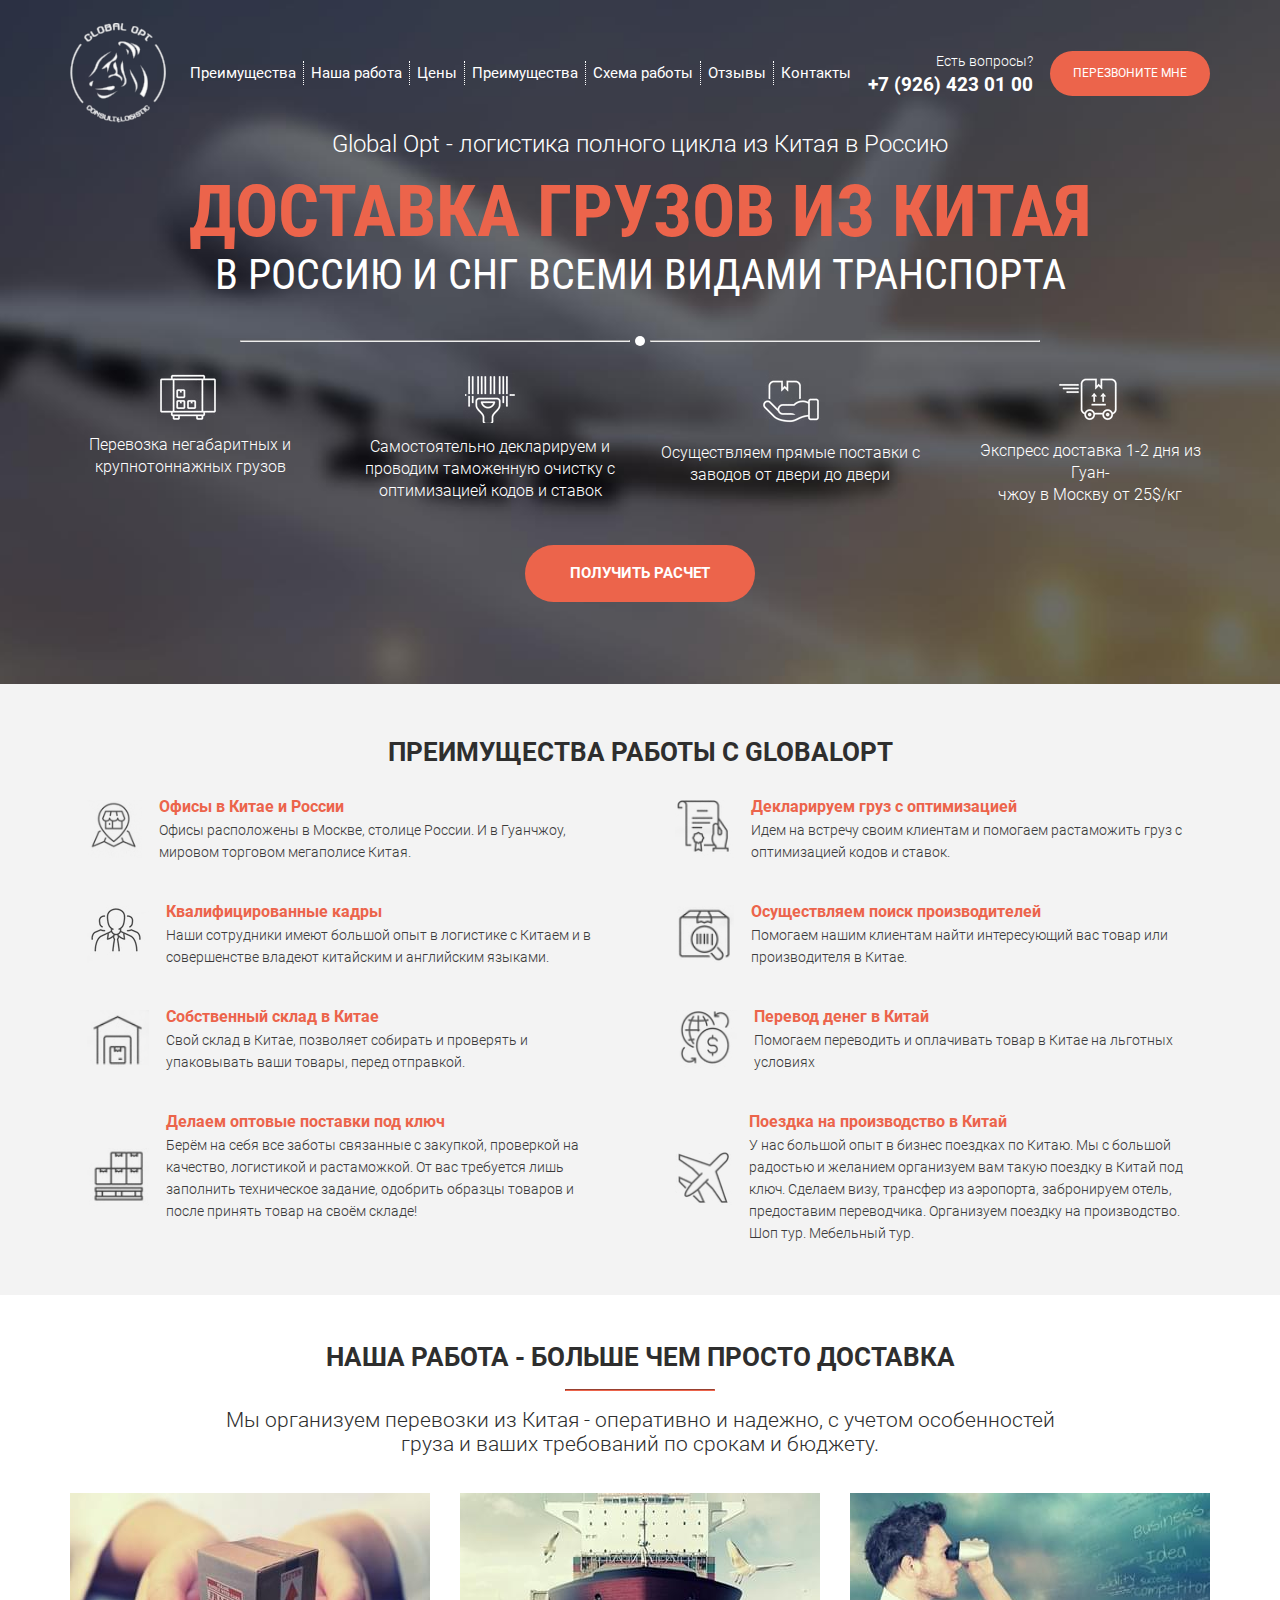
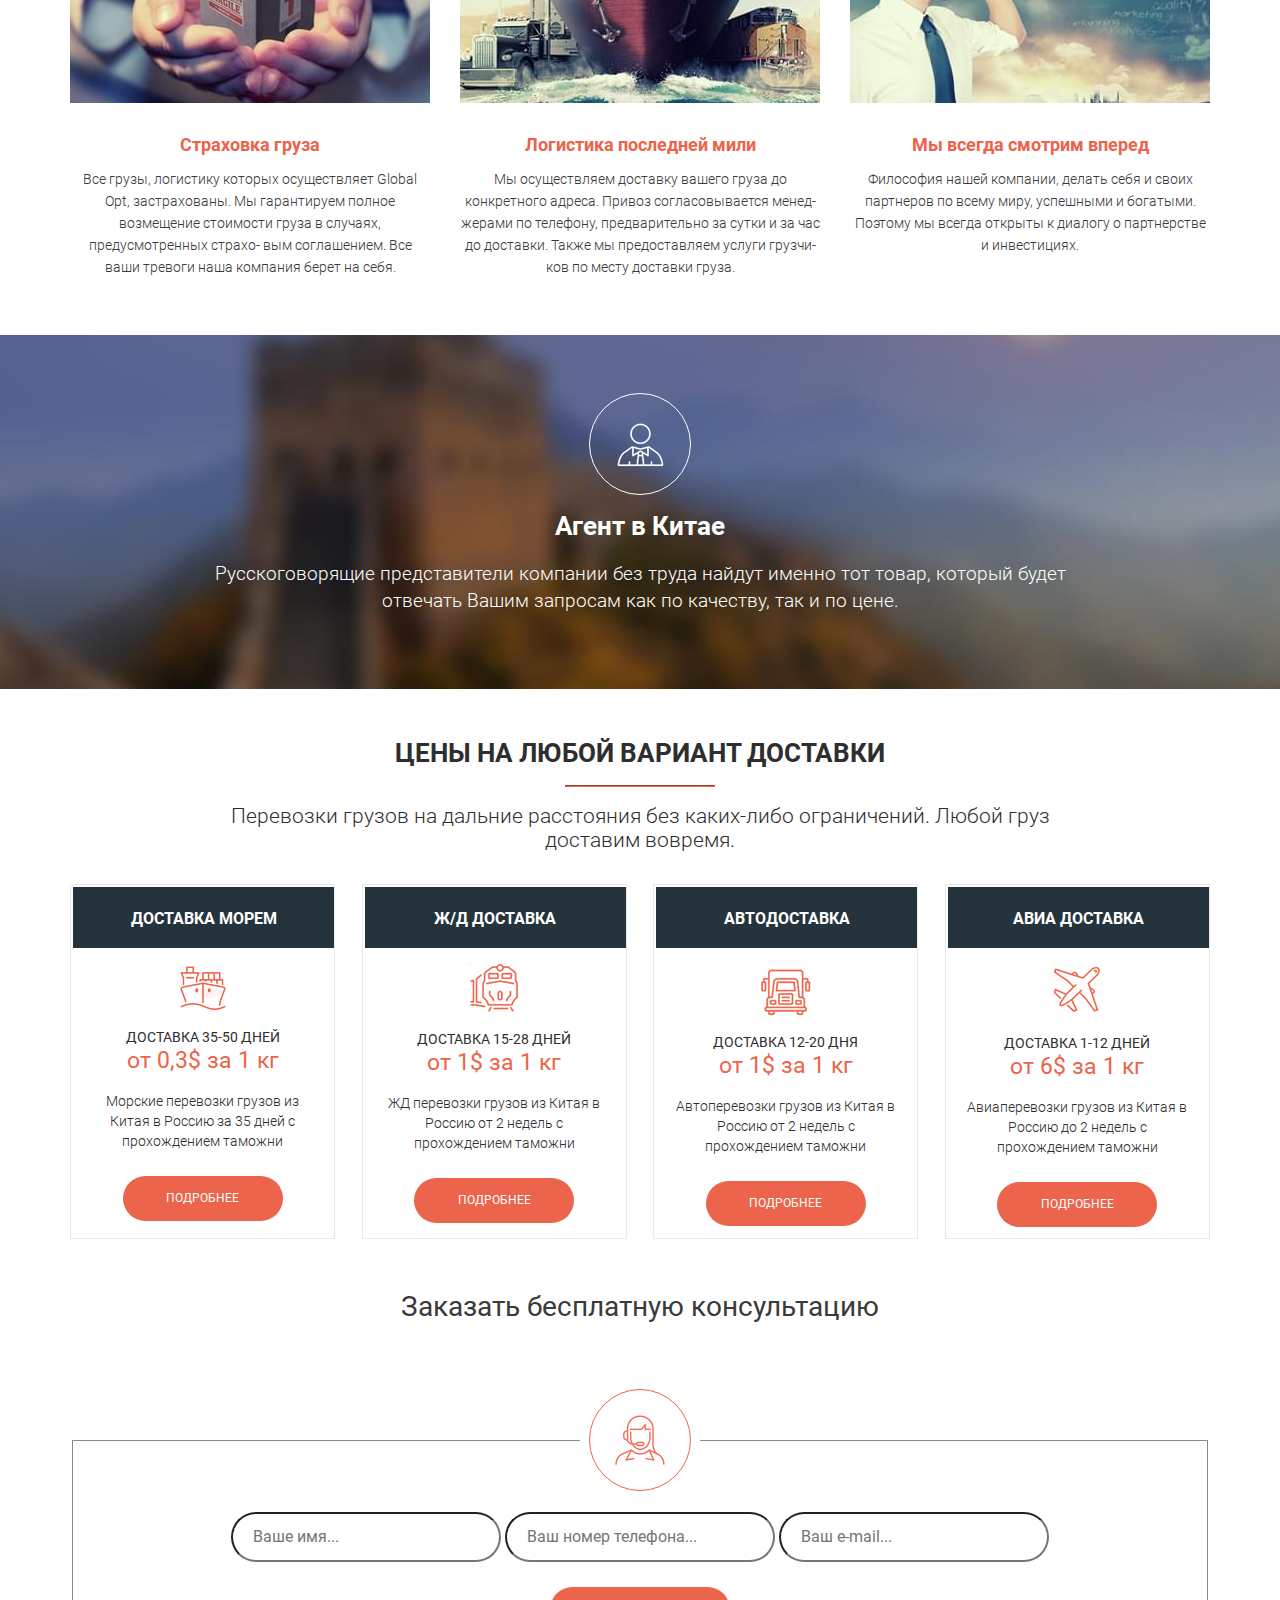
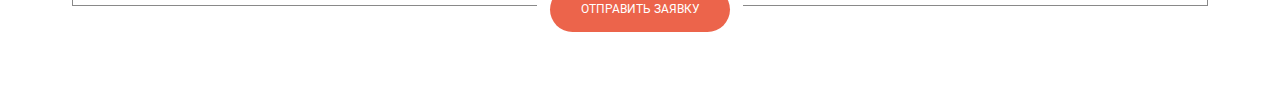
<file: index.html>
<!DOCTYPE html>
<html lang="ru">
    <head>
        <meta charset="utf-8">
        <meta http-equiv="X-UA-Compatible" content="IE=edge">
        <title>China</title>
        <meta name="apple-mobile-web-app-status-bar-style" content="black-translucent">
        <meta name="viewport" content="width=device-width,user-scalable=no,initial-scale=1,maximum-scale=1,minimum-scale=1">
        <link rel="icon" sizes="16x16" href="img/favicon/favicon.png" type="image/png">    
        <link rel="stylesheet" href="css/style.min.css">
    </head>
    <body>

        <section class="promo">
            <div class="container">
                <header class="header">
                    <div class="header__logo">
                        <img src="img/logo.png" alt="bg1">
                    </div>
                    <nav>
                        <div class="container">
                            <ul class="header__menu">
                                <li class="header__menu_item"> <a href="#">Преимущества</a> </li>
                                <li class="header__menu_item"> <a href="#">Наша работа</a> </li>
                                <li class="header__menu_item">  <a href="#">Цены</a></li>
                                <li class="header__menu_item">  <a href="#">Преимущества</a></li>
                                <li class="header__menu_item">  <a href="#">Схема работы</a></li>
                                <li class="header__menu_item">  <a href="#">Отзывы</a></li>
                                <li class="header__menu_item">  <a href="#">Контакты</a></li>
                            </ul>
                        </div>
                        <div class="header__hamburger">
                            <span></span>
                            <span></span>
                            <span></span>
                        </div>
                        
                    </nav>
                    <div class="header__contact">
                        <span>Есть вопросы?</span>
                        <a href="tel:+79264230100">+7 (926) 423 01 00</a>
                    </div>
                    <button class="button">Перезвоните мне</button>
                </header>

                <div class="promo__wrapper">
                    <div class="promo__descr">Global Opt - логистика полного цикла из Китая в Россию</div>
                    <h1 class="promo__header">ДОСТАВКА ГРУЗОВ ИЗ КИТАЯ</h1>
                    <h2 class="promo__subheader">В РОССИЮ И СНГ ВСЕМИ ВИДАМИ ТРАНСПОРТА</h2>
                    <div class="promo__long">
                        <hr>
                        <div></div>
                        <hr>
                    </div>
                    <div class="promo__icons">
                        <div class="promo__icon">
                            <img src="img/icon_1.png" alt="icon">
                            Перевозка негабаритных и крупнотоннажных грузов
                        </div>
                        <div class="promo__icon">
                            <img src="img/icon_2.png" alt="icon">
                            Самостоятельно декларируем и проводим таможенную очистку с оптимизацией кодов и ставок
                        </div>
                        <div class="promo__icon">
                            <img src="img/icon_3.png" alt="icon">
                            Осуществляем прямые поставки с заводов от двери до двери
                        </div>
                        <div class="promo__icon">
                            <img src="img/icon_4.png" alt="icon">
                            Экспресс доставка 1-2 дня из Гуан-<br>чжоу в Москву от 25$/кг  
                        </div>
                    </div>
                    <button class="button button_maxi">Получить расчет</button>
                </div>
            </div>
        </section>

        <section class="advantages">
            <div class="container">
                <h2 class="title">Преимущества работы с GlobalOpt</h2>
                <div class="advantages__blocks">
                    <div class="advantages__block">
                        <img src="img/ic_1.png" alt="icon">
                        <div class="advantages__wrapper">
                            <div class="advantages__title">Офисы в Китае и России</div>
                            <div class="advantages__descr">
                                Офисы расположены в Москве, столице России.  И в Гуанчжоу, мировом торговом мегаполисе Китая. 
                            </div>
                        </div>                        
                    </div>  
                    <div class="advantages__block">
                        <img src="img/ic_5.png" alt="icon">
                        <div class="advantages__wrapper">
                            <div class="advantages__title">Декларируем груз с оптимизацией</div>
                            <div class="advantages__descr">
                                Идем на встречу своим клиентам и помогаем растаможить груз с оптимизацией кодов и ставок.
                            </div>
                        </div>                        
                    </div>
                    <div class="advantages__block">
                        <img src="img/ic_2.png" alt="icon">
                        <div class="advantages__wrapper">
                            <div class="advantages__title">Квалифицированные кадры</div>
                            <div class="advantages__descr">
                                Наши сотрудники имеют большой опыт в логистике с Китаем и в совершенстве владеют китайским и английским языками.
                            </div>
                        </div>
                        
                    </div>
                    <div class="advantages__block">
                        <img src="img/ic_6.png" alt="icon">
                        <div class="advantages__wrapper">
                            <div class="advantages__title">Осуществляем поиск производителей</div>
                            <div class="advantages__descr">
                                Помогаем нашим клиентам найти интересующий вас товар или производителя в Китае.
                            </div>
                        </div>
                    </div>
                    <div class="advantages__block">
                        <img src="img/ic_3.png" alt="icon">
                        <div class="advantages__wrapper">
                            <div class="advantages__title">Собственный склад в Китае</div>
                            <div class="advantages__descr">
                                Свой склад в Китае, позволяет собирать и проверять и упаковывать  ваши товары, перед отправкой.
                            </div>
                        </div>
                    </div>
                    <div class="advantages__block">
                        <img src="img/ic_7.png" alt="icon">
                        <div class="advantages__wrapper">
                            <div class="advantages__title">Перевод денег в Китай</div>
                            <div class="advantages__descr">
                                Помогаем переводить и оплачивать товар в Китае на льготных условиях
                            </div>
                        </div>
                    </div>
                    <div class="advantages__block">
                        <img src="img/ic_4.png" alt="icon">
                        <div class="advantages__wrapper">
                            <div class="advantages__title">Делаем оптовые поставки под ключ</div>
                            <div class="advantages__descr">
                                Берём на себя все заботы связанные с  закупкой, проверкой на качество, логистикой и растаможкой. От вас требуется лишь заполнить техническое задание, одобрить  образцы товаров и после принять товар на своём складе!
                            </div>
                        </div>
                    </div>
                    <div class="advantages__block">
                        <img src="img/ic_8.png" alt="icon">
                        <div class="advantages__wrapper">
                            <div class="advantages__title">Поездка на производство в Китай</div>
                            <div class="advantages__descr">
                                У нас большой опыт в бизнес поездках по Китаю. Мы с большой радостью и желанием организуем вам такую поездку в Китай под ключ. Сделаем визу, трансфер из аэропорта, забронируем отель, предоставим переводчика. Организуем поездку на производство. Шоп тур. Мебельный тур. 
                            </div>
                        </div>
                    </div>
                </div>
            </div>
        </section>

        <section class="work">
            <div class="container">
                <h2 class="title">Наша работа - больше чем просто доставка</h2>
                <hr class="line">
                <div class="subtitle">
                    Мы организуем перевозки из Китая - оперативно и надежно, с учетом особенностей груза
                    и ваших требований по срокам и бюджету.
                </div>
                <div class="work__blocks">
                    <div class="work__block">
                        <img src="img/img_1.jpg" alt="work">
                        <div class="work__title">Страховка груза</div>
                        <div class="work__descr">
                            Все грузы, логистику которых осуществляет Global Opt, застрахованы. Мы гарантируем полное возмещение стоимости груза в случаях, предусмотренных страхо- вым соглашением. Все ваши тревоги наша компания берет на себя.
                        </div>
                    </div>
                    <div class="work__block">
                        <img src="img/img_2.jpg" alt="work">
                        <div class="work__title">Логистика последней мили</div>
                        <div class="work__descr">
                            Мы осуществляем доставку вашего груза до конкретного адреса. Привоз согласовывается менед- жерами по телефону, предварительно за сутки и за час до доставки. Также мы предоставляем услуги грузчи- ков по месту доставки груза.
                        </div>
                    </div>
                    <div class="work__block">
                        <img src="img/img_3.jpg" alt="work">
                        <div class="work__title">Мы всегда смотрим вперед</div>
                        <div class="work__descr">
                            Философия нашей компании, делать себя и своих партнеров по всему миру, успешными и богатыми. Поэтому мы всегда открыты к диалогу о партнерстве и инвестициях. 
                        </div>
                    </div>
                </div>
            
        </div></section>

        <section class="agent">
            <div class="container">
                <div class="agent__circle">
                    <img src="img/icon_bg_2.png" alt="icon">
                </div>
                <div class="title title_white">Агент в Китае</div>
                <div class="subtitle subtitle_white">
                    Русскоговорящие представители компании без труда найдут именно тот товар, который будет отвечать Вашим запросам как по качеству, так и по цене.
                </div>
            </div>
        </section>

        <section class="delivery">
            <div class="container">
                <h2 class="title">Цены на любой вариант доставки</h2>
                <hr class="line">
                <div class="subtitle">
                    Перевозки грузов на дальние расстояния без каких-либо ограничений.
                    Любой груз доставим вовремя. 
                </div>
                <div class="delivery__blocks">
                    <div class="delivery__block">
                        <div class="delivery__title">Доставка морем</div>
                        <img src="img/icon_orang_1.png" alt="icon_orange">
                        <div class="delivery__subtitle">Доставка 35-50 дней</div>
                        <div class="delivery__price">от 0,3$ за 1 кг</div>
                        <div class="delivery__descr">
                            Морские перевозки грузов из Китая в Россию за 35 дней 
                            с прохождением таможни 
                        </div>
                        <button class="button">Подробнее</button>
                    </div>
                    <div class="delivery__block">
                        <div class="delivery__title">Ж/Д доставка</div>
                        <img src="img/icon_orang_2.png" alt="icon_orange">
                        <div class="delivery__subtitle">Доставка 15-28 дней</div>
                        <div class="delivery__price">от 1$ за 1 кг</div>
                        <div class="delivery__descr">
                            ЖД перевозки грузов из Китая в Россию от 2 недель 
                            с прохождением таможни
                        </div>
                        <button class="button">Подробнее</button>
                    </div>
                    <div class="delivery__block">
                        <div class="delivery__title">Автодоставка</div>
                        <img src="img/icon_orang_3.png" alt="icon_orange">
                        <div class="delivery__subtitle">Доставка 12-20 дня</div>
                        <div class="delivery__price">от 1$ за 1 кг</div>
                        <div class="delivery__descr">
                            Автоперевозки грузов из Китая в Россию от 2 недель 
                            с прохождением таможни
                        </div>
                        <button class="button">Подробнее</button>
                    </div>
                    <div class="delivery__block">
                        <div class="delivery__title">Авиа доставка</div>
                        <img src="img/icon_orang_4.png" alt="icon_orange">
                        <div class="delivery__subtitle">Доставка 1-12 дней</div>
                        <div class="delivery__price">от 6$ за 1 кг</div>
                        <div class="delivery__descr">
                            Авиаперевозки грузов из Китая в Россию до 2 недель 
                            с прохождением таможни
                        </div>
                        <button class="button">Подробнее</button>
                    </div>
                </div>
                <div class="delivery__text">Заказать бесплатную консультацию</div>
                <form class="feed-form">
                    <fieldset>
                        <legend><div class="feed-form_icon"><img src="img/icon_orang_5.png" alt="form_icon"></div></legend>
                            <input type="text" name="name" placeholder="Ваше имя...">
                            <input type="tel" name="phone" placeholder="Ваш номер телефона...">
                            <input type="email" name="email" placeholder="Ваш e-mail...">
                        <legend class="btn"><button class="button button_appl">Отправить заявку</button></legend>
                    </fieldset>
                    
                </form>
            </div>
        </section>

        

        <script src="js/script.js"></script>
    </body>
</html>
</file>
<file: css/style.min.css>
/*!
 * Bootstrap Reboot v4.4.1 (https://getbootstrap.com/)
 * Copyright 2011-2019 The Bootstrap Authors
 * Copyright 2011-2019 Twitter, Inc.
 * Licensed under MIT (https://github.com/twbs/bootstrap/blob/master/LICENSE)
 * Forked from Normalize.css, licensed MIT (https://github.com/necolas/normalize.css/blob/master/LICENSE.md)
 */*,::after,::before{box-sizing:border-box}html{font-family:sans-serif;line-height:1.15;-webkit-text-size-adjust:100%;-webkit-tap-highlight-color:transparent}article,aside,figcaption,figure,footer,header,hgroup,main,nav,section{display:block}body{margin:0;font-family:-apple-system,BlinkMacSystemFont,"Segoe UI",Roboto,"Helvetica Neue",Arial,"Noto Sans",sans-serif,"Apple Color Emoji","Segoe UI Emoji","Segoe UI Symbol","Noto Color Emoji";font-size:1rem;font-weight:400;line-height:1.5;color:#212529;text-align:left;background-color:#fff}[tabindex="-1"]:focus:not(:focus-visible){outline:0!important}hr{box-sizing:content-box;height:0;overflow:visible}h1,h2,h3,h4,h5,h6{margin-top:0;margin-bottom:.5rem}p{margin-top:0;margin-bottom:1rem}abbr[data-original-title],abbr[title]{text-decoration:underline;-webkit-text-decoration:underline dotted;text-decoration:underline dotted;cursor:help;border-bottom:0;-webkit-text-decoration-skip-ink:none;text-decoration-skip-ink:none}address{margin-bottom:1rem;font-style:normal;line-height:inherit}dl,ol,ul{margin-top:0;margin-bottom:1rem}ol ol,ol ul,ul ol,ul ul{margin-bottom:0}dt{font-weight:700}dd{margin-bottom:.5rem;margin-left:0}blockquote{margin:0 0 1rem}b,strong{font-weight:bolder}small{font-size:80%}sub,sup{position:relative;font-size:75%;line-height:0;vertical-align:baseline}sub{bottom:-.25em}sup{top:-.5em}a{color:#007bff;text-decoration:none;background-color:transparent}a:hover{color:#0056b3;text-decoration:underline}a:not([href]){color:inherit;text-decoration:none}a:not([href]):hover{color:inherit;text-decoration:none}code,kbd,pre,samp{font-family:SFMono-Regular,Menlo,Monaco,Consolas,"Liberation Mono","Courier New",monospace;font-size:1em}pre{margin-top:0;margin-bottom:1rem;overflow:auto}figure{margin:0 0 1rem}img{vertical-align:middle;border-style:none}svg{overflow:hidden;vertical-align:middle}table{border-collapse:collapse}caption{padding-top:.75rem;padding-bottom:.75rem;color:#6c757d;text-align:left;caption-side:bottom}th{text-align:inherit}label{display:inline-block;margin-bottom:.5rem}button{border-radius:0}button:focus{outline:1px dotted;outline:5px auto -webkit-focus-ring-color}button,input,optgroup,select,textarea{margin:0;font-family:inherit;font-size:inherit;line-height:inherit}button,input{overflow:visible}button,select{text-transform:none}select{word-wrap:normal}[type=button],[type=reset],[type=submit],button{-webkit-appearance:button}[type=button]:not(:disabled),[type=reset]:not(:disabled),[type=submit]:not(:disabled),button:not(:disabled){cursor:pointer}[type=button]::-moz-focus-inner,[type=reset]::-moz-focus-inner,[type=submit]::-moz-focus-inner,button::-moz-focus-inner{padding:0;border-style:none}input[type=checkbox],input[type=radio]{box-sizing:border-box;padding:0}input[type=date],input[type=datetime-local],input[type=month],input[type=time]{-webkit-appearance:listbox}textarea{overflow:auto;resize:vertical}legend{display:block;width:100%;max-width:100%;padding:0;margin-bottom:.5rem;font-size:1.5rem;line-height:inherit;color:inherit;white-space:normal}progress{vertical-align:baseline}[type=number]::-webkit-inner-spin-button,[type=number]::-webkit-outer-spin-button{height:auto}[type=search]{outline-offset:-2px;-webkit-appearance:none}[type=search]::-webkit-search-decoration{-webkit-appearance:none}::-webkit-file-upload-button{font:inherit;-webkit-appearance:button}output{display:inline-block}summary{display:list-item;cursor:pointer}template{display:none}[hidden]{display:none!important}@font-face{font-family:Roboto;src:local("Roboto-Regular"),url(../fonts/Roboto-Regular.woff2) format("woff2"),url(../fonts/Roboto-Regular.woff) format("woff");font-weight:400;font-style:normal;font-display:swap}@font-face{font-family:Roboto;src:local("Roboto Light"),local("Roboto-Light"),url(../fonts/Roboto-Light.woff2) format("woff2"),url(../fonts/Roboto-Light.woff) format("woff");font-weight:300;font-style:normal;font-display:swap}@font-face{font-family:'Roboto Condensed';src:local("Roboto Condensed Bold"),local("RobotoCondensed-Bold"),url(../fonts/RobotoCondensed-Bold.woff2) format("woff2"),url(../fonts/RobotoCondensed-Bold.woff) format("woff");font-weight:700;font-style:normal;font-display:swap}@font-face{font-family:'Roboto Condensed';src:local("Roboto Condensed"),local("RobotoCondensed-Regular"),url(../fonts/RobotoCondensed-Regular.woff2) format("woff2"),url(../fonts/RobotoCondensed-Regular.woff) format("woff");font-weight:400;font-style:normal;font-display:swap}@font-face{font-family:Roboto;src:local("Roboto Bold"),local("Roboto-Bold"),url(../fonts/Roboto-Bold.woff2) format("woff2"),url(../fonts/Roboto-Bold.woff) format("woff");font-weight:700;font-style:normal;font-display:swap}*{font-family:Roboto,sans-serif}.container{max-width:1140px;margin:0 auto}.promo{min-height:680px;padding:23px 0 82px 0;background:url(../img/bg_1.jpg) center center/cover no-repeat;position:relative}.promo__wrapper{display:flex;flex-direction:column;align-items:center;margin-top:9px}.promo__descr{color:#fff;font-size:24px;line-height:24px;font-weight:300}.promo__header{margin-top:26px;color:#ec644b;font-family:"Roboto Condensed";font-size:72px;line-height:60px;font-weight:700;text-transform:uppercase}.promo__subheader{margin-top:9px;color:#fff;font-family:"Roboto Condensed";font-size:42px;line-height:31px;font-weight:400;text-transform:uppercase}.promo__long{margin-top:38px;display:flex;align-items:center}.promo__long hr{width:388px;margin:0 5px}.promo__long div{width:10px;height:10px;border-radius:100%;background-color:#fff}.promo__icons{display:flex;margin-top:27px}.promo__icon{display:flex;flex-direction:column;align-items:center;text-align:center;width:262px;color:#fff;font-size:16px;font-weight:300;line-height:22px;margin-right:38px}.promo__icon:last-child{margin-right:0}.promo__icon img{margin-bottom:13px}.header{display:flex;justify-content:space-between;align-items:center;align-content:center}.header__logo{width:96px}.header__logo img{width:100%}.header__menu{display:flex;justify-content:space-between;list-style-type:none;padding:0;margin:0}.header__menu_item{border-right:1px dotted #fff;padding-right:7px;padding-left:7px}.header__menu_item:last-child{border-right:none;padding-right:0}.header__menu_item a{color:#fff;font-size:15px;font-weight:400;line-height:15px}.header__menu_item a:hover{color:#ec644b}.header__contact{display:flex;flex-direction:column;align-items:flex-end}.header__contact span{color:#fff;font-size:14px;font-weight:300;line-height:24px}.header__contact a{color:#fff;font-size:19px;font-weight:700;line-height:24px}.button{width:160px;height:45px;background-color:#ec644b;border:none;border-radius:50px;color:#fff;font-size:12px;font-weight:400;line-height:22.04px;text-transform:uppercase}.button_maxi{margin-top:39px;width:230px;height:57px;color:#fff;font-size:15px;font-weight:700;line-height:17.35px}.button_appl{width:180px}.advantages{min-height:590px;background-color:#f3f3f3;padding:57px 0 51px 0}.advantages__blocks{margin-top:31px;display:flex;flex-wrap:wrap}.advantages__block{display:flex;width:526px;margin-right:62px;margin-bottom:37px}.advantages__block img{width:62px;height:58px;margin:auto 17px}.advantages__block:nth-child(2n){margin-right:0}.advantages__block:nth-last-child(1){margin-bottom:0}.advantages__block:nth-last-child(2){margin-bottom:0}.advantages__title{color:#ec644b;font-size:16px;font-weight:700}.advantages__descr{color:#3a3a3a;font-size:14px;font-weight:300;line-height:22px}.title{color:#2e2e2e;font-size:26px;font-weight:700;line-height:23px;text-transform:uppercase;text-align:center}.title_white{color:#fff;margin-top:20px;text-transform:none}.subtitle{color:#2e2e2e;font-size:21px;font-weight:300;line-height:24px;margin:0 auto;text-align:center;width:879px;margin-top:17px}.subtitle_white{color:#fff;font-size:19px;line-height:27px;margin-top:22px}.line{margin-top:20px;width:148px;border-color:#ec644b}.work{min-height:619px;padding:51px 0 57px 0}.work__blocks{margin-top:37px;display:flex;justify-content:space-between}.work__block{width:360px}.work__block img{width:100%}.work__title{color:#ec644b;font-size:18px;font-weight:700;margin-top:28px;text-align:center}.work__descr{color:#3a3a3a;font-size:14px;font-weight:300;line-height:22px;text-align:center;margin-top:10px}.agent{min-height:342px;background:url(../img/bg_2.jpg) center center/cover no-repeat;padding:58px 0 75px 0}.agent__circle{display:flex;width:102px;height:102px;border:1px solid #fff;border-radius:100%;justify-content:center;align-items:center;margin:0 auto}.delivery{min-height:952px;padding:53px 0 58px 0}.delivery__blocks{display:flex;justify-content:space-between;margin-top:32px}.delivery__block{width:265px;height:355px;border:1px solid #e9e9e9;background-color:#fff;padding:2px 2px 25px 2px}.delivery__block img{display:block;margin:0 auto;margin-top:14px}.delivery__title{width:261px;height:61px;background-color:#25333c;text-align:center;padding-top:24px;color:#fff;font-size:16px;font-weight:700;line-height:16px;text-transform:uppercase}.delivery__subtitle{color:#2e2e2e;font-size:14px;font-weight:400;text-transform:uppercase;line-height:23px;text-align:center;margin-top:12px}.delivery__price{font-weight:400;color:#ec644b;font-size:23px;line-height:23px;text-align:center}.delivery__descr{color:#2e2e2e;font-size:14px;font-weight:300;line-height:20px;text-align:center;margin:0 auto;margin-top:19px;width:234px}.delivery .button{display:block;margin:0 auto;margin-top:25px}.delivery__text{color:#3a3a3a;font-size:28px;font-weight:400;line-height:23px;margin-top:56px;text-align:center}.delivery .feed-form{margin-top:71px;display:flex;justify-content:center}.delivery .feed-form fieldset{width:1140px;height:217px;border:1px #898989 solid;text-align:center}.delivery .feed-form fieldset .btn{width:206px;background-color:#fff}.delivery .feed-form_icon{width:102px;height:102px;border:1px solid #ec644b;border-radius:100%;display:flex;align-items:center;justify-content:center;margin:0 auto}.delivery .feed-form legend{width:120px;height:102px;margin:0 auto}.delivery .feed-form input{margin-top:15px;height:50px;width:270px;border-radius:30px;padding:0 20px}@media (max-width:575px){.promo{padding:30px 15px 82px 15px;text-align:center}.promo__wrapper{margin-top:15px}.promo__descr{font-size:20px}.promo__header{margin-top:20px;font-size:50px}.promo__subheader{font-size:26px;line-height:36px}.promo__long hr{width:100px}.promo__icons{flex-flow:wrap}.promo__icon{margin-right:5px;margin-left:5px;margin-bottom:38px;width:auto}.promo__icon br{display:none}nav{position:absolute;top:0;right:0}nav .header__menu{position:fixed;flex-direction:column;justify-content:center;align-items:center;top:0;left:-100%;width:100%;height:100vh;background-color:rgba(0,0,0,.8);padding:20px 15px;transition:.6s all}nav .header__menu_item{border:none;width:100%;text-align:center;padding:8px 15px}nav .header__menu_item a{font-size:20px}nav .header__menu_active{left:0}nav .header__hamburger{position:absolute;top:15px;right:10px;width:26px;height:12px;display:block}nav .header__hamburger span{display:block;height:2px;width:100%;margin-bottom:2px;background-color:#fff;transition:.5s all}nav .header__hamburger_active span{margin-bottom:-2px}nav .header__hamburger_active span:nth-child(1){transform:translateY(3px) rotate(-45deg)}nav .header__hamburger_active span:nth-child(2){display:none}nav .header__hamburger_active span:nth-child(3){transform:translateY(3px) rotate(45deg)}.header__logo{width:60px}.header__contact span{font-size:11px;line-height:11px}.header__contact a{font-size:16px}.button{width:107px;height:35px;font-size:9px}.button_maxi{width:230px;height:57px;font-size:15px;margin-top:5px}.title{font-size:24px;line-height:25px}.advantages{padding:57px 15px}.advantages__block{margin-right:0;flex-direction:column;align-items:center;text-align:center}.advantages__block:nth-last-child(2){margin-bottom:37px}.advantages__wrapper{margin-top:15px}}
</file>
